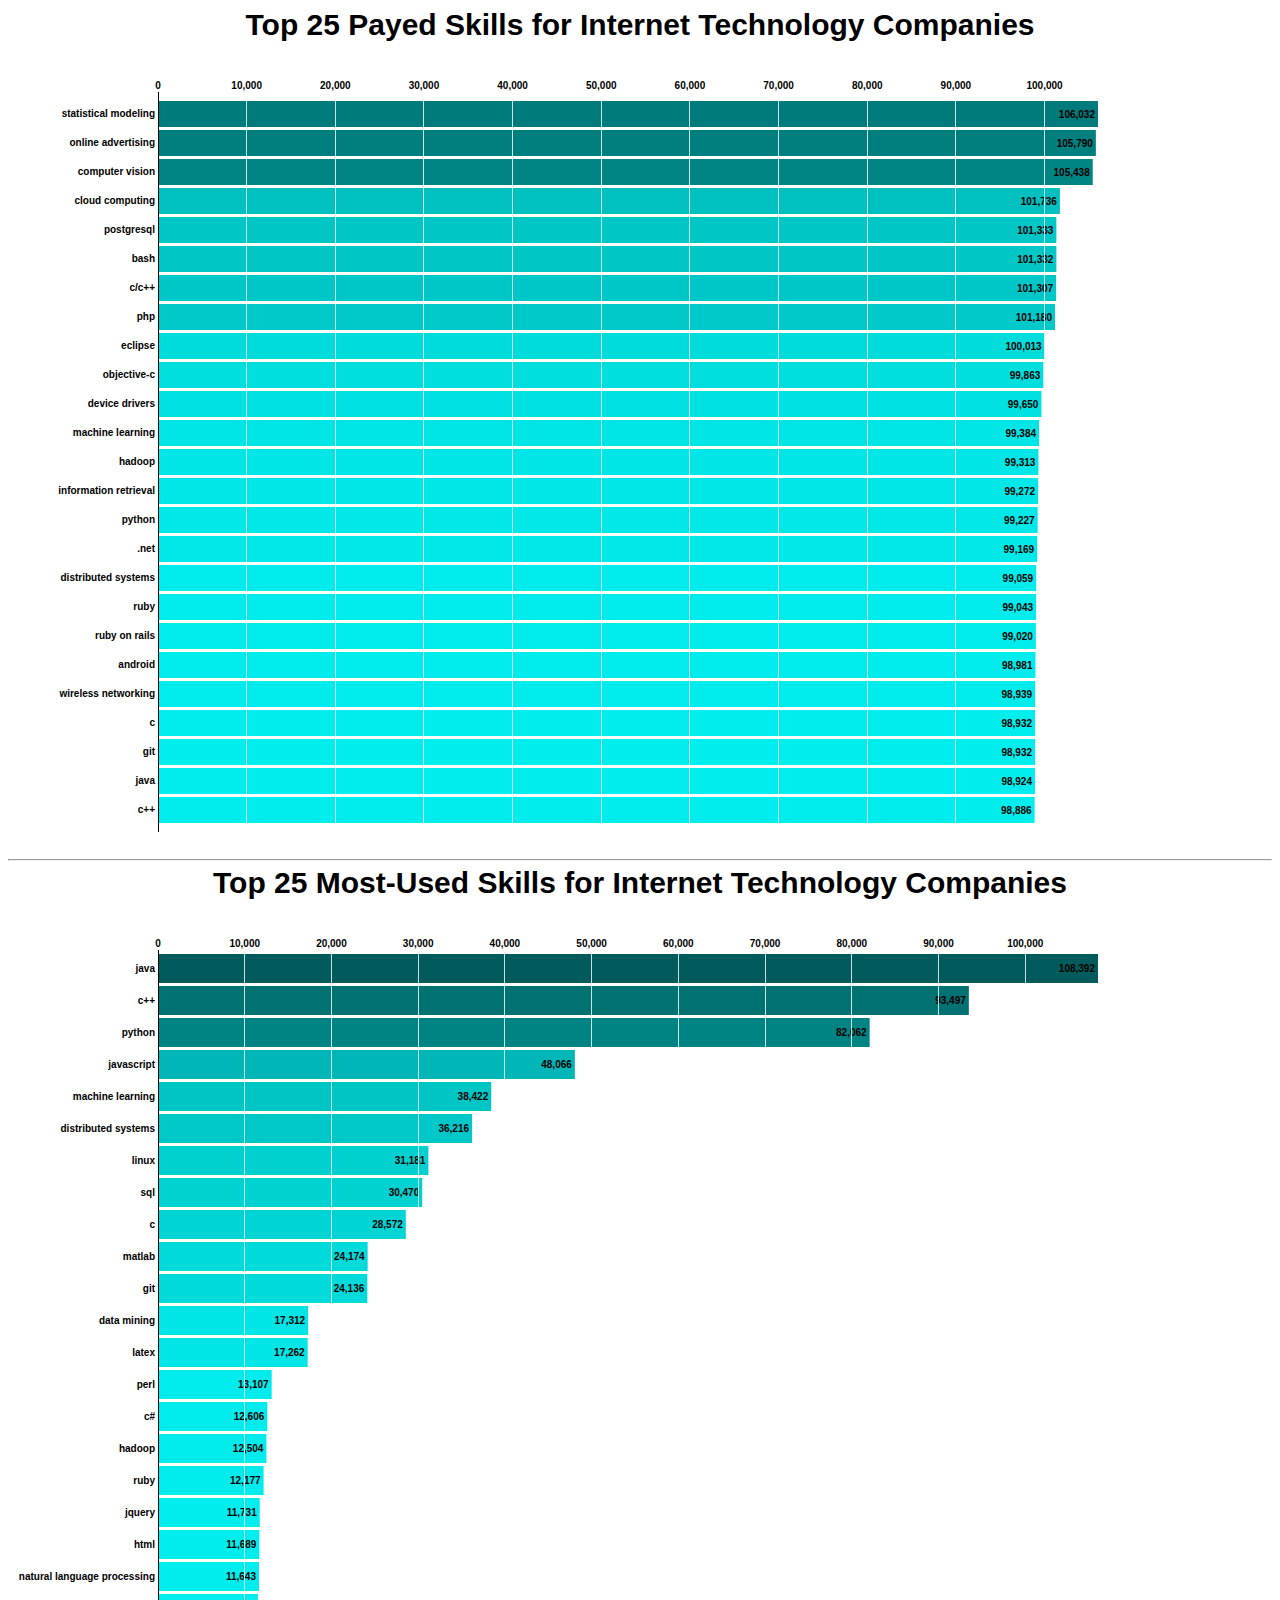
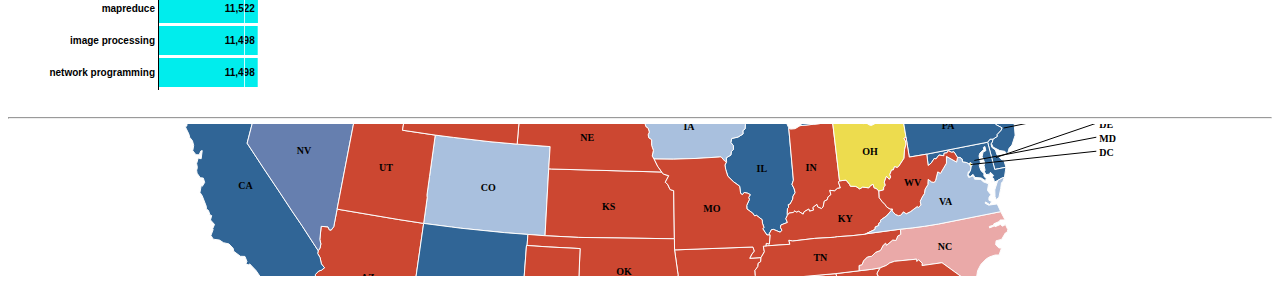
<file: visualization/index.html>
<!DOCTYPE html>
<html lang="en">
	<head>
		<meta charset="utf-8">
		<title>RTBD XYZ</title>
		<script src="js/lib/d3.v3.min.js"></script>
		<script src="js/lib/topojson.v1.min.js"></script>
		<script src="js/lib/jquery-1.11.1.min.js"></script>
		<script src="js/lib/datamaps.usa.min.js"></script>
		<link rel="stylesheet" type="text/css" href="css/stateSkillsStyle.css">
		<link rel="stylesheet" type="text/css" href="css/top25_chart_style.css">
		<link rel="stylesheet" type="text/css" href="css/top_skills_style.css">
	</head>
	<body>
		<div id="salaryRankHeader">
			Top 25 Payed Skills for Internet Technology Companies
		</div>
		<script type="text/javascript" src="js/src/top25.js"></script>

		<hr/>

		<div id="countRankHeader">
			Top 25 Most-Used Skills for Internet Technology Companies
		</div>
		<script type="text/javascript" src="js/src/top_skills.js"></script>

		<hr/>

		<div id="container" style="position: relative;"></div>
		<script src="js/src/state_skills_datamap.js"></script>
	</body>
</html>
</file>
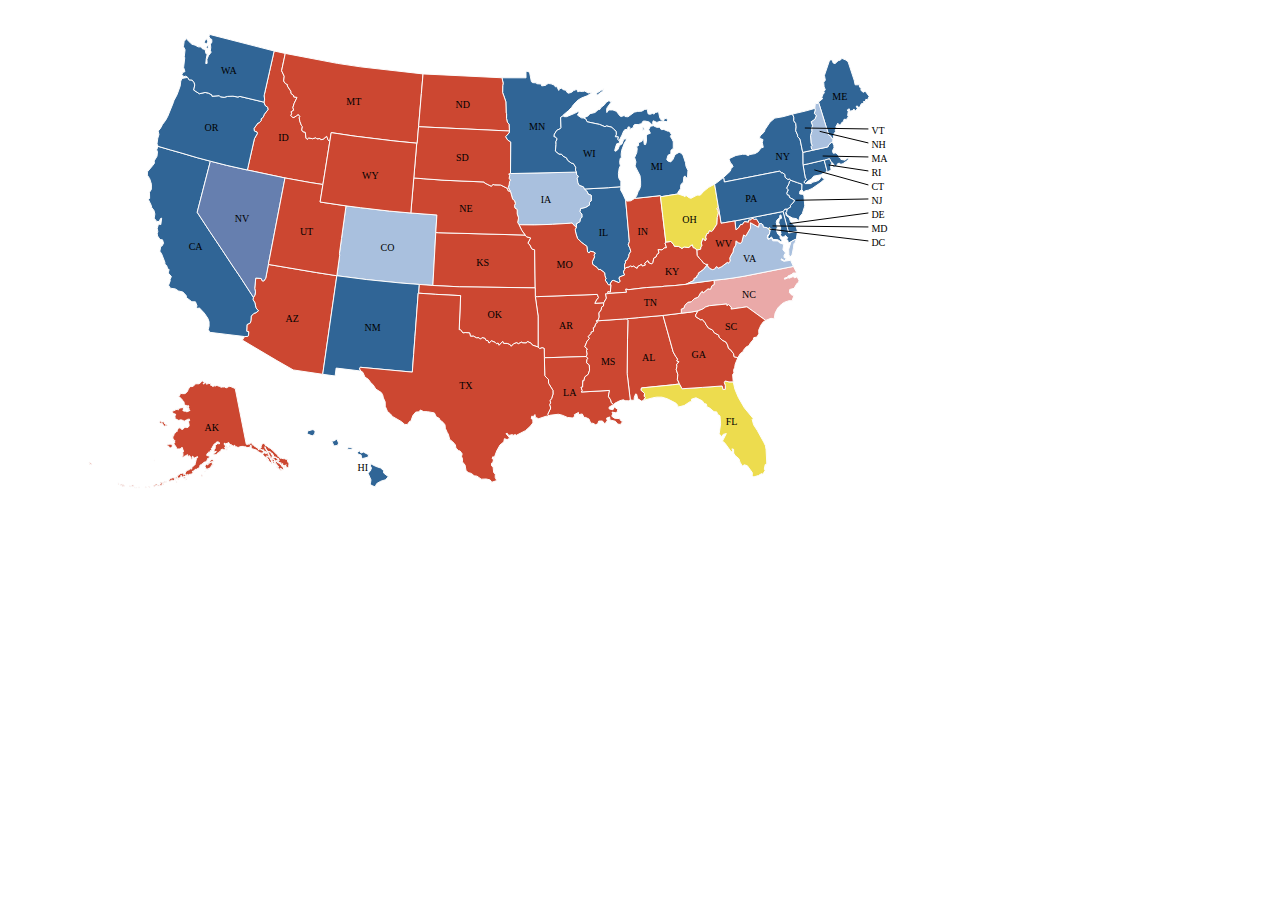
<file: visualization/stateSkills.html>
<!DOCTYPE html>
<html>
<head lang="en">
	<meta charset="UTF-8">
	<title></title>
	<script src="js/lib/d3.v3.min.js"></script>
	<script src="js/lib/topojson.v1.min.js"></script>
	<script src="js/lib/jquery-1.11.1.min.js"></script>
	<script src="js/lib/datamaps.usa.min.js"></script>
	<link rel="stylesheet" type="text/css" href="css/stateSkillsStyle.css">
	<!--<script src="js/lib/datamaps.world.min.js"></script>-->
</head>
	<body>
		<div id="container" style="position: relative; width: 1000px; height: 500px;"></div>

		<script src="js/src/state_skills_datamap.js"></script>
	</body>
</html>
</file>
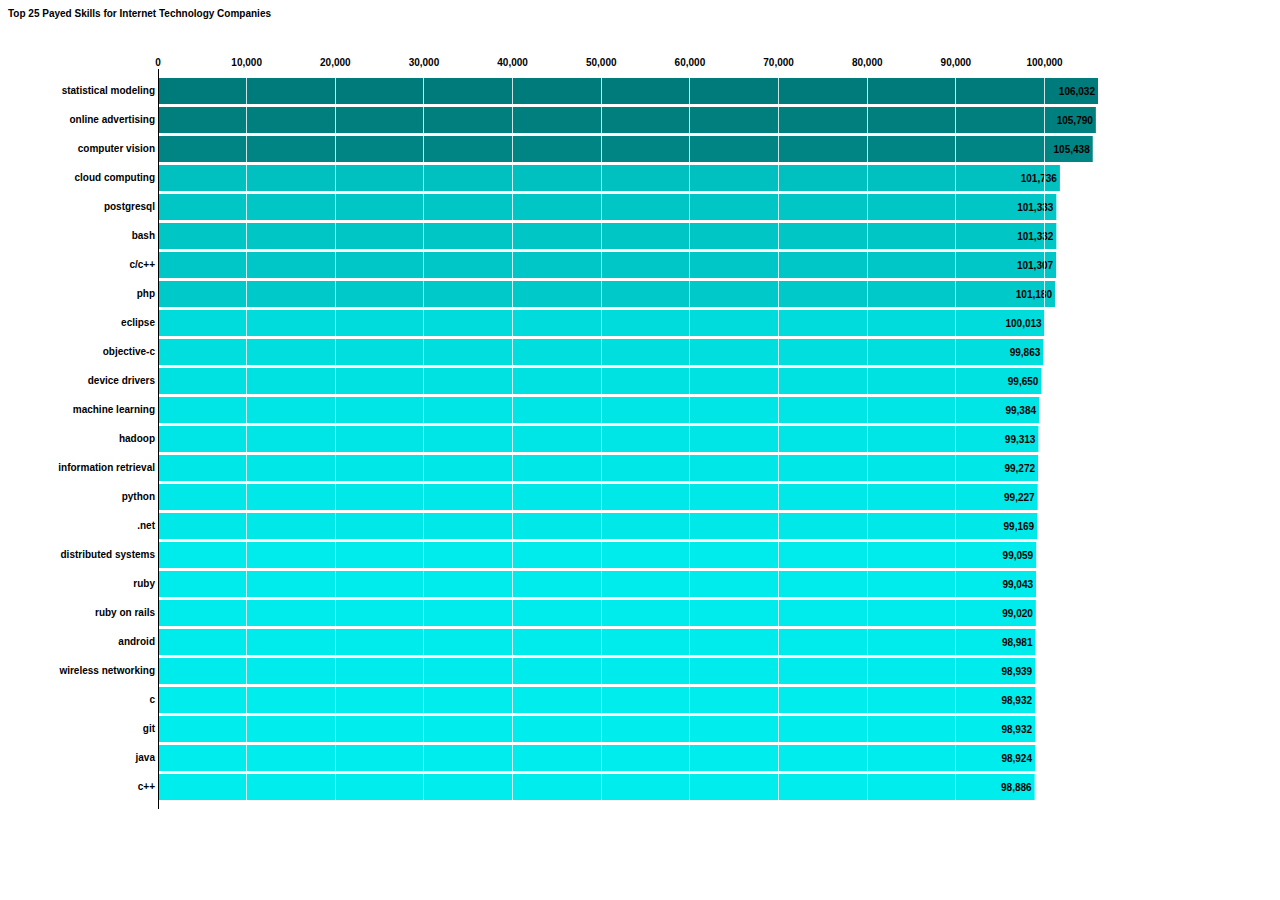
<file: visualization/top25_chart.html>
<!DOCTYPE html>
<html>
<head>
	<title>Bar Chart</title>
	<script type="text/javascript" src="js/lib/d3.min.js"></script>
	<script type="text/javascript" src="js/lib/jquery-1.11.1.min.js"></script>
	<link rel="stylesheet" type="text/css" href="css/top25_chart_style.css">
</head>
	<body>
		<div id="header">
			Top 25 Payed Skills for Internet Technology Companies
		</div>
		<script type="text/javascript" src="js/src/top25.js"></script>
	</body>
</html>
</file>
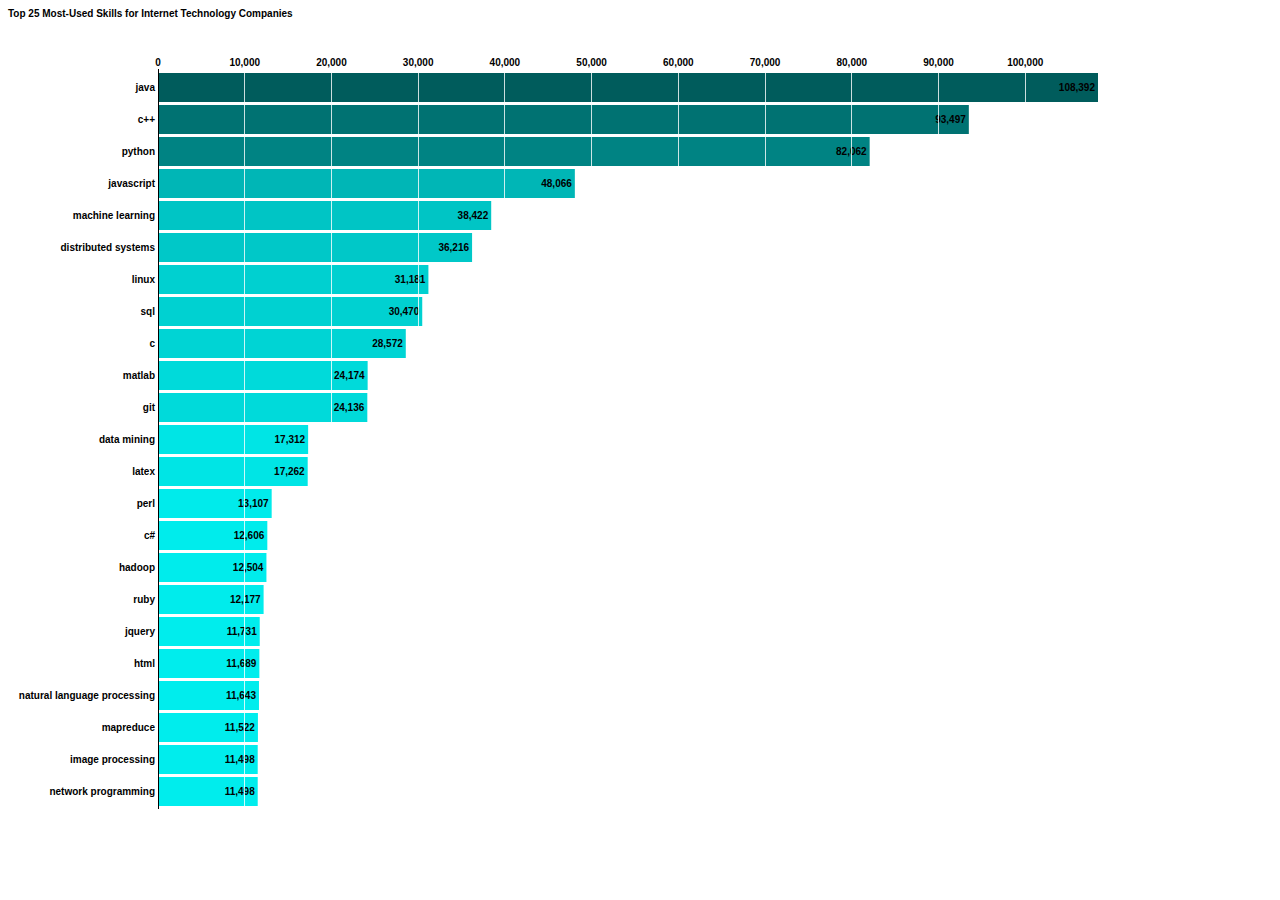
<file: visualization/top_skills_chart.html>
<!DOCTYPE html>
<html>
<head>
	<title>Bar Chart</title>
	<script type="text/javascript" src="js/lib/d3.min.js"></script>
	<script type="text/javascript" src="js/lib/jquery-1.11.1.min.js"></script>
	<link rel="stylesheet" type="text/css" href="css/top_skills_style.css">
</head>
	<body>
		<div id="header">
			Top 25 Most-Used Skills for Internet Technology Companies
		</div>
		<script type="text/javascript" src="js/src/top_skills.js"></script>
	</body>
</html>
</file>
<file: visualization/css/stateSkillsStyle.css>
/*.hoverinfo {*/
	/*text-align: center;*/
/*}*/

.stateName {
	font-size: 15px;
	color : black;
	font-weight: bold;
	text-align: center;
}

.skillName {
	font-size: 12px;
	color : blue;
	font-weight: bold;
	text-align: left;
}

.avgSalary {
	font-size: 12px;
	color : orange;
	text-align: right;
}
</file>
<file: visualization/css/top25_chart_style.css>
body {
	font: 10px sans-serif;
	font-weight: bold;
}

/*.bar rect {*/
/*fill: steelblue;*/
/*}*/

.bar text.value {
	fill: black;
}

.axis {
	shape-rendering: crispEdges;
}

.axis path {
	fill: none;
}

.x.axis line {
	stroke: #fff;
	stroke-opacity: .8;
}

.y.axis path {
	stroke: black;
}

#salaryRankHeader {
	font: 30px sans-serif;
	font-weight: bold;
	text-align: center;
}
</file>
<file: visualization/css/top_skills_style.css>
body {
	font: 10px sans-serif;
	font-weight: bold;
}

/*.bar rect {*/
/*fill: steelblue;*/
/*}*/

.bar text.value {
	fill: black;
}

.axis {
	shape-rendering: crispEdges;
}

.axis path {
	fill: none;
}

.x.axis line {
	stroke: #fff;
	stroke-opacity: .8;
}

.y.axis path {
	stroke: black;
}

#countRankHeader {
	font: 30px sans-serif;
	font-weight: bold;
	text-align: center;
}
</file>
